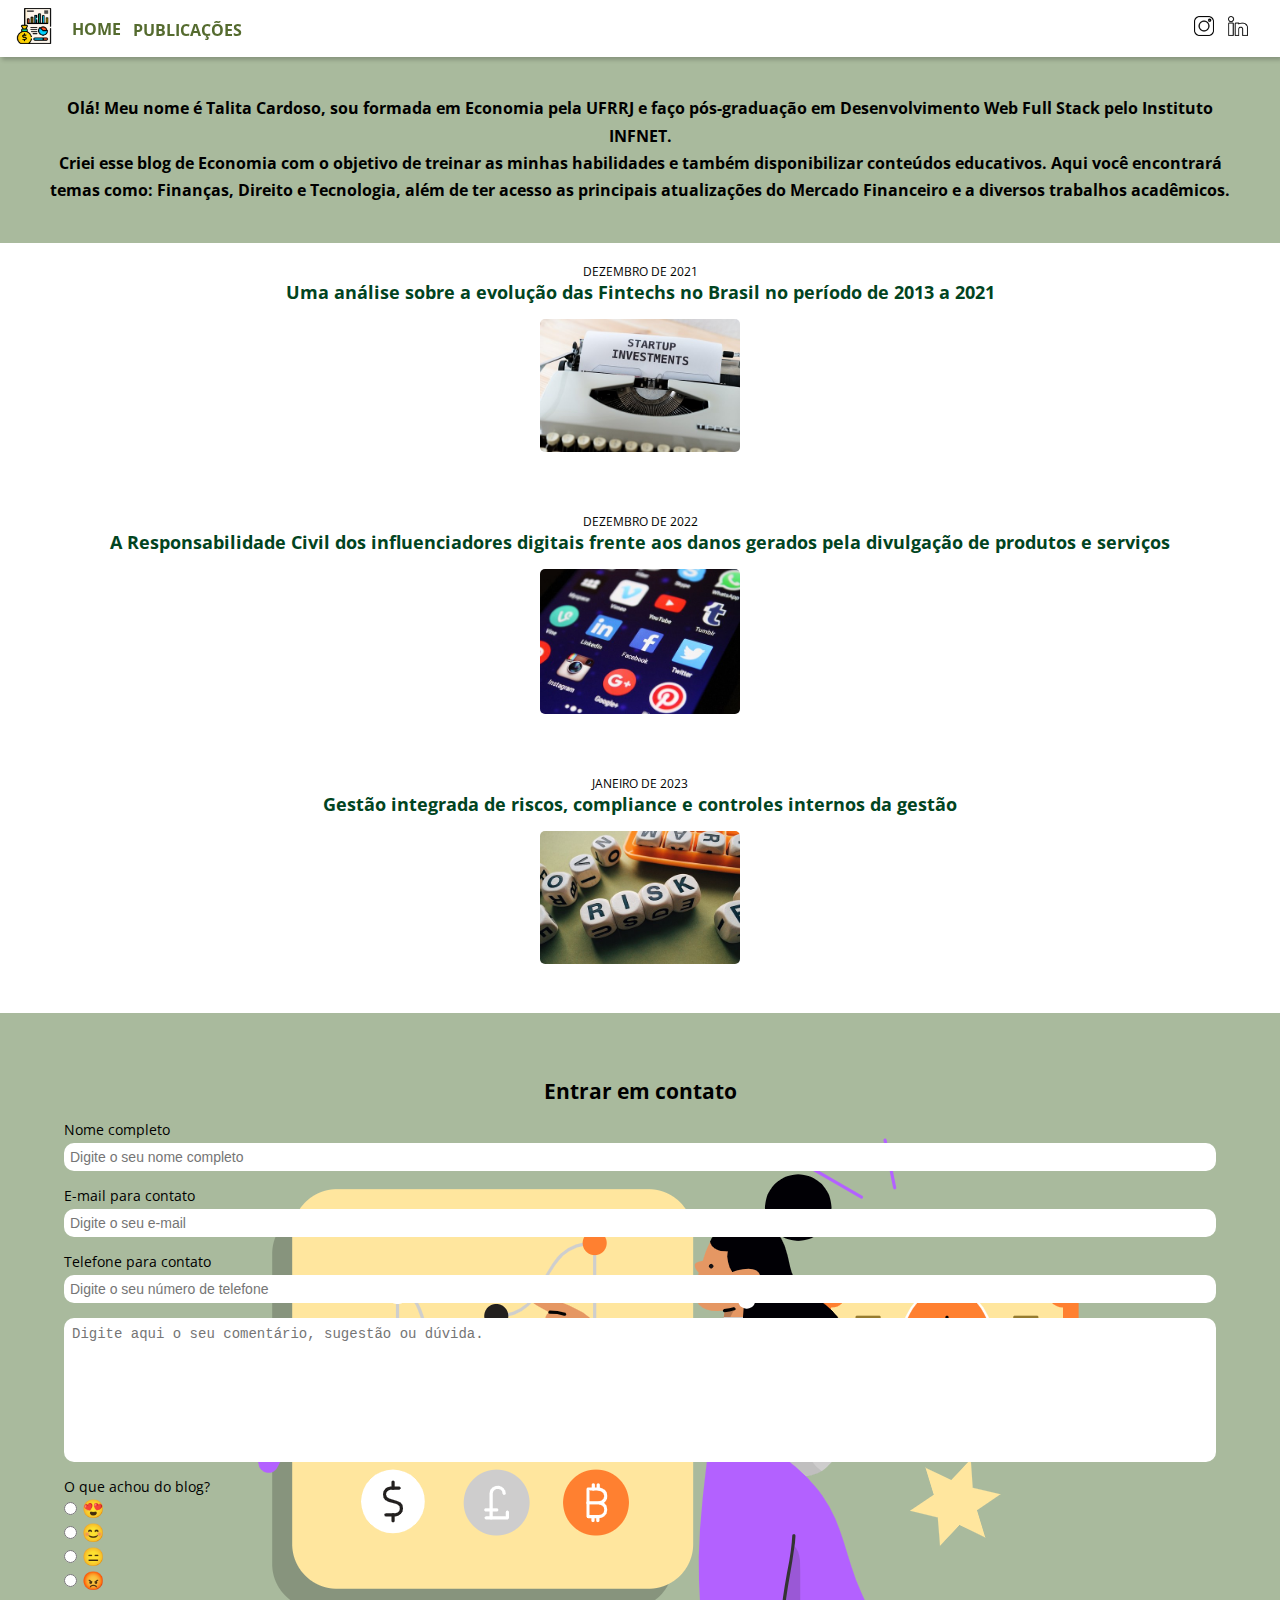
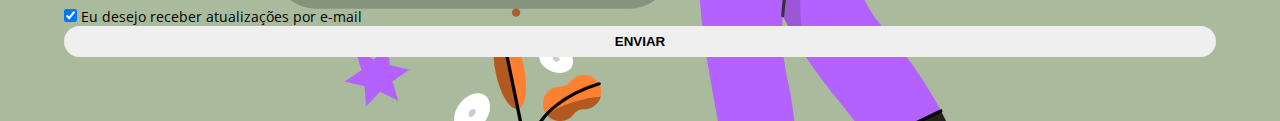
<file: index.html>
<!DOCTYPE html>

<html lang="pt-BR">

 <head>
   
    <meta charset="utf-8">
    <meta name="viewport" content="width=device-width, initial-scale=1.0">
    <meta name="description" content="Um blog de economia com diversos artigos e atualizações sobre o Mercado Financeiro">
    <title>Blog Talita Cardoso</title>
    <link rel="stylesheet" href="./style.css">
    <link rel="preconnect" href="https://fonts.googleapis.com">
    <link rel="preconnect" href="https://fonts.gstatic.com" crossorigin>
    <link href="https://fonts.googleapis.com/css2?family=Open+Sans:wght@300&display=swap" rel="stylesheet">
   
    
</head>

<body>
  
  <!-- app bar início -->
  <header class="app-bar">
    <div class="app-bar-esquerda">
      <div class="app-bar-logo-container">
        <a href="./" class="app-bar-link">
          <img src="./imagens/icon.png" alt="Logo da página" class="app-bar-logo"></a>
      </div>
      <div class="app-bar-links">
        <a href="./" class="app-bar-link">Home</a>
        
       <ul>
         <li><a href="./" class="app-bar-link">Publicações</a>
         
           <ul> 
           <li><a href="./postagens/fintechs.html" class="selecionar-publi">Fintechs</a>
           <li><a href="./postagens/influenciadores.html" class="selecionar-publi">Responsabilidade Civil</a>
           <li><a href="./postagens/riscos.html" class="selecionar-publi">Risco, Compliance e Controle</a>
           </li></ul>
         </li></ul>
        
      </div>
    </div>
    
    <div class="app-bar-direita">
      <a href="https://www.instagram.com/_talitac_/?igshid=YmMyMTA2M2Y%3D" class="app-bar-link">
      <img src="./imagens/instagram.png" alt="Instragram" class="app-bar-icon"></a>
      <a href="https://www.linkedin.com/in/talic98" class="app-bar-link">
      <img src="./imagens/linkedin.png" alt="Linkedin" class="app-bar-icon"></a>
    </div></header>
    <!-- app bar fim -->

    <!-- conteúdo início -->
    <div class="conteudo">
      <div class="intro-paragrafo">
        <p>Olá! Meu nome é Talita Cardoso, sou formada em Economia pela UFRRJ e faço pós-graduação em Desenvolvimento Web Full Stack pelo Instituto INFNET.</p> 
        <p>Criei esse blog de Economia com o objetivo de treinar as minhas habilidades e também disponibilizar conteúdos educativos. Aqui você encontrará temas como: Finanças, Direito e Tecnologia, além de ter acesso as principais atualizações do Mercado Financeiro e a diversos trabalhos acadêmicos.</p>
      </div>
      
      <div class="links-container">
    <!-- link item1 início -->
        <div class="link-item">
          <div class="link-conteudo">
          <span class="link-data">Dezembro de 2021</span>
        <a href="./postagens/fintechs.html" class="link-postagem">Uma análise sobre a evolução das Fintechs no Brasil no período de 2013 a 2021</a>
      </div>
    <div class="link-imagem-container">
      <img src="./imagens/fintechs.jpg" alt="Imagem Fintechs" class="link-imagem">
    </div></div>
  <!-- link item1 fim -->

  <!-- link item2 início -->
        <div class="link-item">
          <div class="link-conteudo">
          <span class="link-data">Dezembro de 2022</span>
        <a href="./postagens/influenciadores.html" class="link-postagem">A Responsabilidade Civil dos influenciadores digitais frente aos
danos gerados pela divulgação de produtos e serviços</a>
      </div>
    <div class="link-imagem-container">
      <img src="./imagens/midias.jpg" alt="Imagem Redes Sociais" class="link-imagem">
    </div></div>
  <!-- link item2 fim -->

  <!-- link item3 início -->
        <div class="link-item">
          <div class="link-conteudo">
          <span class="link-data">Janeiro de 2023</span>
        <a href="./postagens/riscos.html" class="link-postagem">Gestão integrada de riscos, compliance e controles internos da gestão</a>
      </div>
    <div class="link-imagem-container">
      <img src="./imagens/risco.jpg" alt="Imagem Risco e Compliance" class="link-imagem">
    </div></div>
  <!-- link item3 fim -->
      </div></div>
  <!-- conteudo fim -->


  <!-- form contato início -->
  <div class="form-contato-container">
    <form class="form-contato" method="post" action="https://getform.io/f/17a9e574-07ad-4ba6-b207-bff89bee5af8">
      <h2 class="form-titulo">Entrar em contato</h2>
      <div class="form-item">
        <label for="form-nome">Nome completo</label>
        <input type="text" placeholder="Digite o seu nome completo" name="form-nome" class="form-nome-texto" required>
      </div>

      <div class="form-item">
        <label for="form-email">E-mail para contato</label>
        <input type="email" placeholder="Digite o seu e-mail" name="form-email" class="form-nome-texto" required>
      </div>

      <div class="form-item">
        <label for="form-numero">Telefone para contato</label>
        <input type="tel" placeholder="Digite o seu número de telefone" name="form-numero" class="form-nome-texto" required>
      </div>

    <div class="form-item">
      <textarea placeholder="Digite aqui o seu comentário, sugestão ou dúvida." name="form-mensagem" class="form-campo-textarea" rows="8"></textarea>
    </div>

      <!-- pesquisa de satisfação inicio -->
     <div class="pesquisa">
      <div class="pesquisa-titulo">
      <div class="pesquisa-satisfacao"> O que achou do blog? </div>
       <div class="pesquisa-itens">
    <ul>
      <li><input type="radio" value="Maravilhoso" name="pesquisa-satisfação"> &#128525; </li>
      <li><input type="radio" value="Otimo" name="pesquisa-satisfação"> &#128522; </li>
      <li><input type="radio" value="Bom" name="pesquisa-satisfação"> &#128529; </li> 
      <li><input type="radio" value="Ruim" name="pesquisa-satisfação"> &#128545; </li>
    </ul>
      
  </div></div></div>

    <!--pesquisa de satisfação fim -->

  <div class="form-item-inline">
    <input type="checkbox" name="form-inscrever" class=form-inscricao checked> 
    <label for="form-inscrever">Eu desejo receber atualizações por e-mail</label>

  <div class="form-item">
    <input type="submit" value="Enviar" class="form-botao-enviar">
  </div></div>
  </div>
      
    </form>
</div>
    <!-- form contato fim -->

  
</body>
  
  
</html>
</file>
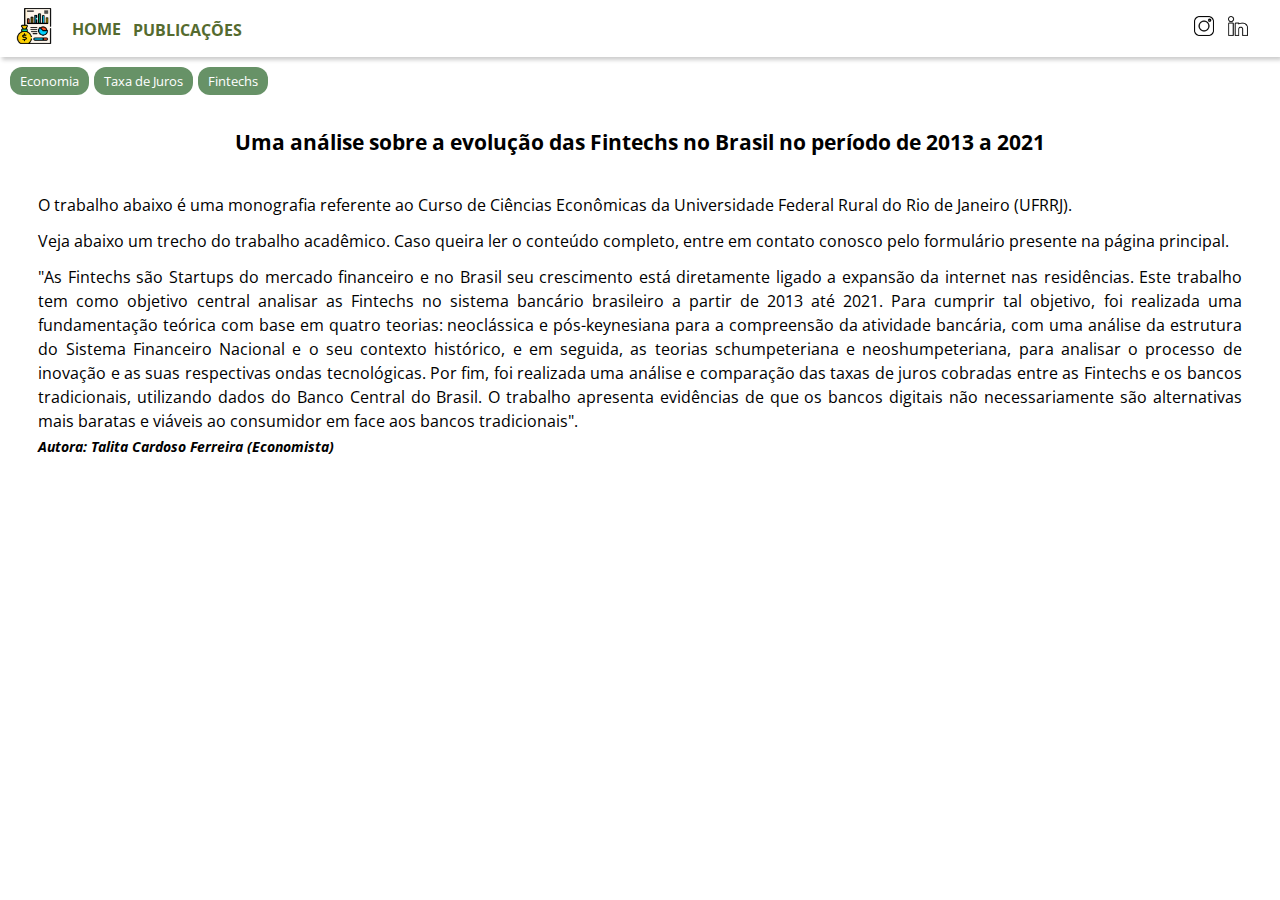
<file: postagens/fintechs.html>
<!DOCTYPE html>

<html>

  <head>
    <meta charset="utf-8">
    <meta name="viewport" content="width=device-width, initial-scale=1.0">
    <title>Uma análise sobre a evolução das Fintechs no Brasil no período de 2013 a 2021</title>
    <link rel="stylesheet" href="../style.css">
    <link rel="preconnect" href="https://fonts.googleapis.com">
<link rel="preconnect" href="https://fonts.gstatic.com" crossorigin>
<link href="https://fonts.googleapis.com/css2?family=Open+Sans:wght@300&display=swap" rel="stylesheet">
    
  </head>

<body>
  <!-- app bar início -->
  <header class="app-bar">
    <div class="app-bar-esquerda">
      <div class="app-bar-logo-container">
        <a href="../" class="app-bar-link">
          <img src="../imagens/icon.png" alt="Logo da página" class="app-bar-logo"></a>
      </div>
      <div class="app-bar-links">
        <a href="../" class="app-bar-link">Home</a>
        
        <ul>
         <li><a href="../" class="app-bar-link">Publicações</a>
         
           <ul> 
           <li><a href="../postagens/fintechs.html" class="selecionar-publi">Fintechs</a>
           <li><a href="../postagens/influenciadores.html" class="selecionar-publi">Responsabilidade Civil</a>
           <li><a href="../postagens/riscos.html" class="selecionar-publi">Risco, Compliance e Controle</a>
           </li></ul>
         </li></ul>
        
      </div>
    </div>
    <div class="app-bar-direita">
      <a href="https://www.instagram.com/_talitac_/?igshid=YmMyMTA2M2Y%3D" class="app-bar-link">
      <img src="../imagens/instagram.png" alt="Logo da página" class="app-bar-icon"></a>
      <a href="https://www.linkedin.com/in/talic98" class="app-bar-link">
      <img src="../imagens/linkedin.png" alt="Linkedin" class="app-bar-icon"></a>
      
    </div></header>
    <!-- app bar fim -->

    <!-- cabeçalho início -->
  <div class="cabecalho">
    <div class="cabecalho-conteudo">
      <div class="lista-tags">
        <span class="tag">Economia</span>
        <span class="tag">Taxa de Juros</span>
        <span class="tag">Fintechs</span>
      </div>
      
      <h3 class="cabecalho-titulo">Uma análise sobre a evolução das Fintechs no Brasil no período de 2013 a 2021</h3>
      
    </div></div>
  <!-- cabeçalho fim -->

  <!-- conteudo inicio -->
  <div class="conteudo">
    <p class="conteudo-paragrafo">O trabalho abaixo é uma monografia referente ao Curso de Ciências Econômicas da Universidade Federal Rural do Rio de Janeiro (UFRRJ).</p>
    <p class="conteudo-paragrafo">Veja abaixo um trecho do trabalho acadêmico. Caso queira ler o conteúdo completo, entre em contato conosco pelo formulário presente na página principal. </p>
    <p class="conteudo-paragrafo">"As Fintechs são Startups do mercado financeiro e no Brasil seu crescimento está diretamente ligado a expansão da internet nas residências. Este trabalho tem como objetivo central analisar as Fintechs no sistema bancário brasileiro a partir de 2013 até 2021. Para cumprir tal objetivo, foi realizada uma fundamentação teórica com base em quatro teorias: neoclássica e pós-keynesiana para a compreensão da atividade bancária, com uma análise da estrutura do Sistema Financeiro Nacional e o seu contexto histórico, e em seguida, as teorias schumpeteriana e neoshumpeteriana, para analisar o processo de inovação e as suas respectivas ondas tecnológicas. Por fim, foi realizada uma análise e comparação das taxas de juros cobradas entre as Fintechs e os bancos tradicionais, utilizando dados do Banco Central do Brasil. O trabalho apresenta evidências de que os bancos digitais não necessariamente são alternativas mais baratas e viáveis ao consumidor em face aos bancos tradicionais".</p>
    
  <span class="autor"> Autora: Talita Cardoso Ferreira (Economista)</span>
  </div>

  <div class="video">
    <iframe width="400" height="200" src="https://www.youtube.com/embed/M_1H5WE0O-U" title="YouTube video player" frameborder="0" allow="accelerometer; autoplay; clipboard-write; encrypted-media; gyroscope; picture-in-picture; web-share" allowfullscreen></iframe>
  </div>
<!-- conteudo fim -->
</body>
</html>
</file>
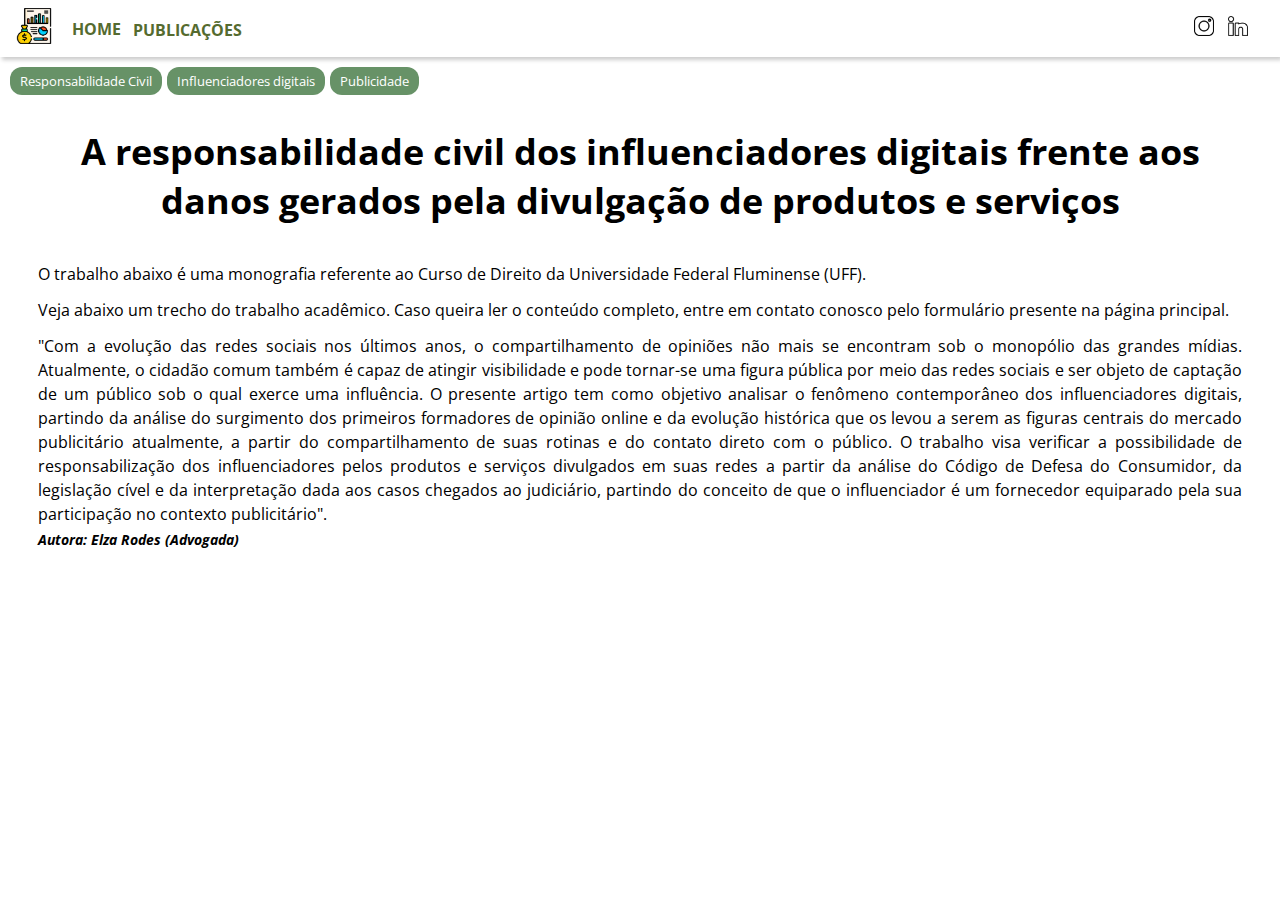
<file: postagens/influenciadores.html>
<!DOCTYPE html>

<html>

  <head>
    <meta charset="utf-8">
    <meta name="viewport" content="width=device-width, initial-scale=1.0">
    <title>A responsabilidade civil dos influenciadores digitais frente aos danos gerados
pela divulgação de produtos e serviços</title>
    <link rel="stylesheet" href="../style.css">
    <link rel="preconnect" href="https://fonts.googleapis.com">
<link rel="preconnect" href="https://fonts.gstatic.com" crossorigin>
<link href="https://fonts.googleapis.com/css2?family=Open+Sans:wght@300&display=swap" rel="stylesheet">
    
  </head>

<body>
  <!-- app bar início -->
  <header class="app-bar">
    <div class="app-bar-esquerda">
      <div class="app-bar-logo-container">
        <a href="../" class="app-bar-link">
          <img src="../imagens/icon.png" alt="Logo da página" class="app-bar-logo"></a>
      </div>
      <div class="app-bar-links">
        <a href="../" class="app-bar-link">Home</a>
        
        <ul>
         <li><a href="../" class="app-bar-link">Publicações</a>
         
           <ul> 
           <li><a href="../postagens/fintechs.html" class="selecionar-publi">Fintechs</a>
           <li><a href="../postagens/influenciadores.html" class="selecionar-publi">Responsabilidade Civil</a>
           <li><a href="../postagens/riscos.html" class="selecionar-publi">Risco, Compliance e Controle</a>
           </li></ul>
         </li></ul>
        
      </div>
    </div>
    <div class="app-bar-direita">
      <a href="https://www.instagram.com/_talitac_/?igshid=YmMyMTA2M2Y%3D" class="app-bar-link">
      <img src="../imagens/instagram.png" alt="Logo da página" class="app-bar-icon"></a>
      <a href="https://www.linkedin.com/in/talic98" class="app-bar-link">
      <img src="../imagens/linkedin.png" alt="Linkedin" class="app-bar-icon"></a>
      
    </div></header>
    <!-- app bar fim -->

  <!-- cabeçalho início -->
  <div class="cabecalho">
    <div class="cabecalho-conteudo">
      <div class="lista-tags">
        <span class="tag">Responsabilidade Civil</span>
        <span class="tag">Influenciadores digitais</span>
        <span class="tag">Publicidade</span>
      </div>
      <h1 class="cabecalho-titulo">A responsabilidade civil dos influenciadores digitais frente aos danos gerados
pela divulgação de produtos e serviços</h1>
    </div></div>
  <!-- cabeçalho fim -->

  <!-- conteudo inicio -->
  <div class="conteudo">
    <p class="conteudo-paragrafo">O trabalho abaixo é uma monografia referente ao Curso de Direito da Universidade Federal Fluminense (UFF).</p>
    <p class="conteudo-paragrafo">Veja abaixo um trecho do trabalho acadêmico. Caso queira ler o conteúdo completo, entre em contato conosco pelo formulário presente na página principal. </p>
    <p class="conteudo-paragrafo">"Com a evolução das redes sociais nos últimos anos, o compartilhamento de opiniões
não mais se encontram sob o monopólio das grandes mídias. Atualmente, o cidadão comum também é capaz de atingir visibilidade e pode tornar-se uma figura pública por meio das redes sociais e ser objeto de captação de um público sob o qual exerce uma influência. O presente artigo tem como objetivo analisar o fenômeno contemporâneo dos influenciadores digitais, partindo da análise do surgimento dos primeiros formadores de opinião online e da evolução histórica que os levou a serem as figuras centrais do mercado publicitário atualmente, a partir do compartilhamento de suas rotinas e do contato direto com o público. O trabalho visa verificar a possibilidade de responsabilização dos influenciadores pelos produtos e serviços divulgados em suas redes a partir da análise do Código de Defesa do Consumidor, da legislação cível e da interpretação dada aos casos chegados ao judiciário,
partindo do conceito de que o influenciador é um fornecedor equiparado pela sua participação no contexto publicitário".</p>

    <span class="autor"> Autora: Elza Rodes (Advogada)</span>
    </div>

  <div class="video">
    <iframe width="400" height="200" src="https://www.youtube.com/embed/u9uOW9tL0Js" title="YouTube video player" frameborder="0" allow="accelerometer; autoplay; clipboard-write; encrypted-media; gyroscope; picture-in-picture; web-share" allowfullscreen></iframe>
  </div>
<!-- conteudo fim -->

</body>

</html>
</file>
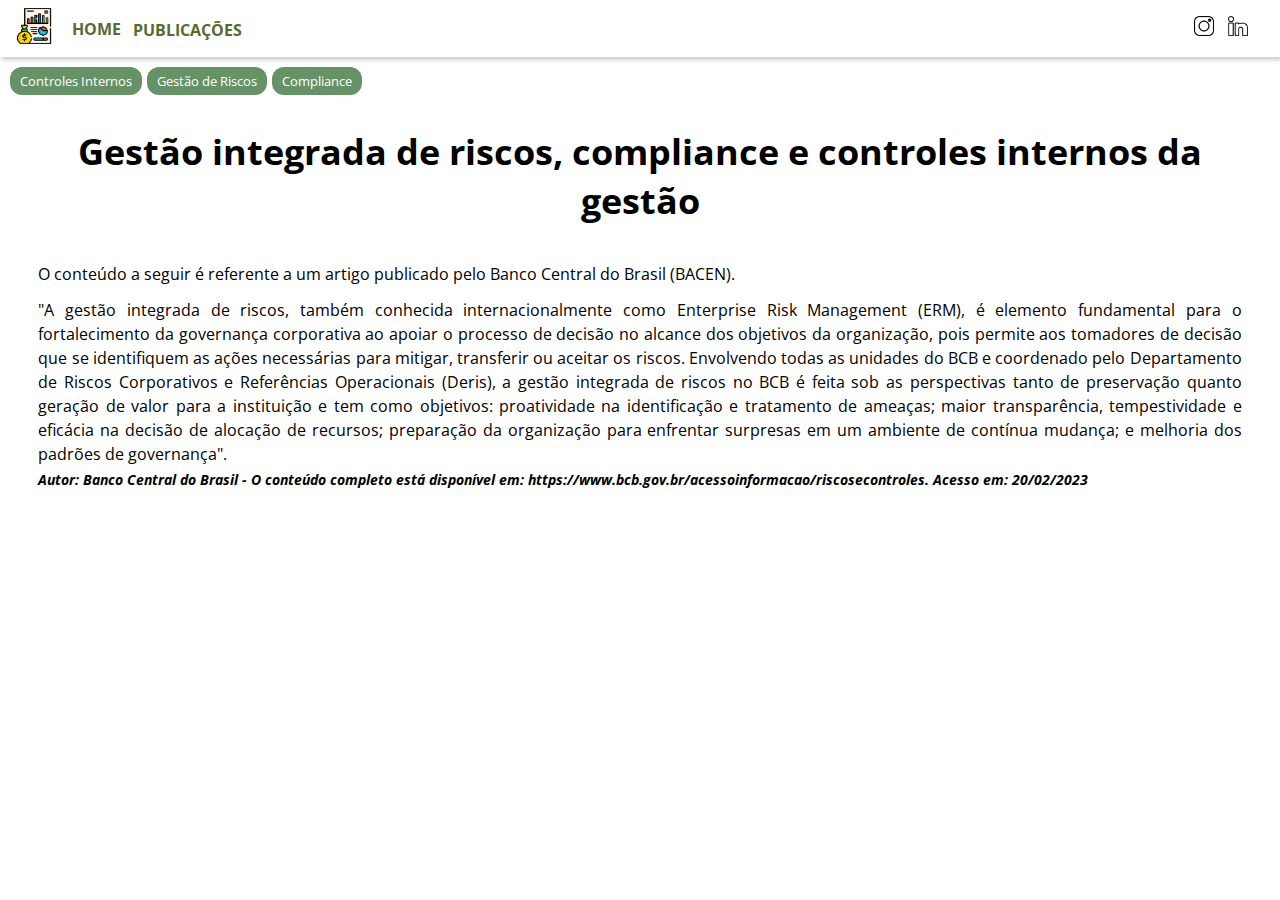
<file: postagens/riscos.html>
<!DOCTYPE html>

<html>

<head>
  <meta charset="utf-8">
  <meta name="viewport" content="width=device-width, initial-scale=1.0">
  <title>Gestão integrada de riscos, compliance e controles internos da gestão</title>
  <link rel="stylesheet" href="../style.css">
  <link rel="preconnect" href="https://fonts.googleapis.com">
  <link rel="preconnect" href="https://fonts.gstatic.com" crossorigin>
  <link href="https://fonts.googleapis.com/css2?family=Open+Sans:wght@300&display=swap" rel="stylesheet">
</head>

<body>
  <!-- app bar início -->
  <header class="app-bar">
    <div class="app-bar-esquerda">
      <div class="app-bar-logo-container">
        <a href="../" class="app-bar-link">
          <img src="../imagens/icon.png" alt="Logo da página" class="app-bar-logo"></a>
      </div>
      <div class="app-bar-links">
        <a href="../" class="app-bar-link">Home</a>
        
        <ul>
         <li><a href="../" class="app-bar-link">Publicações</a>
         
           <ul> 
           <li><a href="../postagens/fintechs.html" class="selecionar-publi">Fintechs</a>
           <li><a href="../postagens/influenciadores.html" class="selecionar-publi">Responsabilidade Civil</a>
           <li><a href="../postagens/riscos.html" class="selecionar-publi">Risco, Compliance e Controle</a>
           </li></ul>
         </li></ul>
        
      </div>
    </div>
    <div class="app-bar-direita">
      <a href="https://www.instagram.com/_talitac_/?igshid=YmMyMTA2M2Y%3D" class="app-bar-link">
      <img src="../imagens/instagram.png" alt="Logo da página" class="app-bar-icon"></a>
      <a href="https://www.linkedin.com/in/talic98" class="app-bar-link">
      <img src="../imagens/linkedin.png" alt="Linkedin" class="app-bar-icon"></a>
      
    </div></header>
  <!-- app bar fim -->

  <!-- cabeçalho início -->
  <div class="cabecalho">
    <div class="cabecalho-conteudo">
      <div class="lista-tags">
        <span class="tag">Controles Internos</span>
        <span class="tag">Gestão de Riscos</span>
        <span class="tag">Compliance</span>
      </div>
      <h1 class="cabecalho-titulo">Gestão integrada de riscos, compliance e controles internos da gestão</h1>
    </div>
  </div>
  <!-- cabeçalho fim -->

  <!-- conteudo inicio -->
  <div class="conteudo">
    <p class="conteudo-paragrafo">O conteúdo a seguir é referente a um artigo publicado pelo Banco Central do Brasil (BACEN).</p>

    <p class="conteudo-paragrafo">"A gestão integrada de riscos, também conhecida internacionalmente como Enterprise Risk Management (ERM), é elemento fundamental para o fortalecimento da governança corporativa ao apoiar o processo de decisão no alcance dos objetivos da organização, pois permite aos tomadores de decisão que se identifiquem as ações necessárias para mitigar, transferir ou aceitar os riscos. Envolvendo todas as unidades do BCB e coordenado pelo Departamento de Riscos Corporativos e Referências Operacionais (Deris), a gestão integrada de riscos no BCB é feita sob as perspectivas tanto de preservação quanto geração de valor para a instituição e tem como objetivos: proatividade na identificação e tratamento de ameaças; maior transparência, tempestividade e eficácia na decisão de alocação de recursos; preparação da organização para enfrentar surpresas em um ambiente de contínua mudança; e melhoria dos padrões de governança".</p>
    
    <span class="autor"> Autor: Banco Central do Brasil - O conteúdo completo está disponível em: https://www.bcb.gov.br/acessoinformacao/riscosecontroles. Acesso em: 20/02/2023</span>
    
    </div>

  <div class="video">
    <iframe width="400" height="200" src="https://www.youtube.com/embed/WlLX1-X43MY" title="YouTube video player" frameborder="0" allow="accelerometer; autoplay; clipboard-write; encrypted-media; gyroscope; picture-in-picture; web-share" allowfullscreen></iframe>
  </div>
  <!-- conteudo fim -->

</body>

</html>
</file>
<file: style.css>
*{
  margin: 0;
  padding: 0;
  box-sizing: border-box;
  text-decoration: none;
  list-style: none;
}

body, html{
  font-size: 18px;
  font-family: 'Open Sans', sans-serif;  
}


/*barra inicio */

.app-bar{
  position: sticky;
  background-color: white;
  width: 100%;
  display: flex;
  flex-direction: row;
  align-items: center;
  top: 0;
  left: 0;
  padding-top: 8px;
  padding-bottom: 8px;
  padding-left: 16px;
  padding-right: 16px;
  box-sizing: border-box;
  box-shadow: 2px 3px 4px rgba(0, 0, 0, 0.2);
}

.app-bar-esquerda{
  flex-grow: 1;
  display: flex;
  flex-direction: row;
  align-items: center;
  gap: 20px;
}

.app-bar-direita{
  display: flex;
  flex-direction: row;
  align-items: center;
  gap: 14px;
  margin-right: 16px;
}

.app-bar-icon{
  width: 20px;
  height: 20px; 
}

.app-bar-logo{
  width: 36px;
  height: 36px;
}

.app-bar-logo-container{
  display: flex;
  flex-direction: row;
  align-items: center;
}

.app-bar-links{
  display: flex;
  flex-direction: row;
  align-items: center;
  gap: 12px;
}

.app-bar-link{
  text-decoration: none;
  text-transform: uppercase;
  color: #556B2F;
  font-size: 16px;
  font-weight: bold;
}

.selecionar-publi{
  float: left;
  padding: 3px;
  background-color: white;
  text-transform: uppercase;
  color: #556B2F;
  font-size: 13px;
  font-weight: bold;
  border-radius: 3px;
  opacity: 0.9;
}

ul li ul{
  display: none;
}    

li:hover ul{
  display: block;
  position: absolute;
}

/* barra fim*/

/*conteudo inicio*/

.conteudo{
  margin-bottom: 24px;
  width: 100%;
}

.intro-paragrafo{
  font-size: 16px;
  width: 100%;
  line-height: 1.7;
  text-align: center;
  background-color: #A9BA9D;
  font-weight: bold;
  padding: 3%;
}

.conteudo-paragrafo{
  font-size: 16px;
  line-height: 1.5;
  margin-top: 12px;
  text-align: justify;
  padding-left: 3%;
  padding-right: 3%;
}

.cabecalho-titulo{
  text-align: center;
  justify-content: center;
  align-items: center;
  padding: 2%;
}

.links-container{
  display: flex;
  flex-direction: column;
  gap: 16px;
}

.link-item{
  display: flex;
  flex-direction: column;
  margin-top: 20px;
  margin-bottom: 20px;
}

.link-conteudo{
  text-align: center;
  display: flex;
  flex-direction: column;
}

.link-data{
  font-size: 12px;
  text-transform: uppercase;
}

.link-postagem{
  color: #014421;
  font-size: 18px;
  font-weight: bold;
  text-decoration: none;
  text-align: center;
}

.link-imagem{
  width: 200px;
  border-radius: 5px;
  margin-top: 15px;
}

.link-imagem-container{
  text-align: center;
}

.autor{
  font-size: 14px;
  font-style: italic;
  font-weight: bold;
  padding: 3%;
}

.video{
  text-align: center;
  padding: 3%; 
}

.lista-tags{
  margin-bottom: 10px;
  margin: 10px;
}

.tag{
  background-color: #679267;
  padding-top: 5px;
  padding-bottom: 5px;
  padding-left: 10px;
  padding-right: 10px;
  border-radius: 12px;
  font-size: 13px;
  color: white;
}

/*conteudo fim*/

/*formulario inicio*/ 

.form-contato-container{
  background-color: #A9BA9D;
  background-image: url("./imagens/pessoacomgrafico.png");
}

.form-contato{
  display: flex;
  flex-direction: column;
  gap: 15px;
  padding: 5%;
  font-size: 14px; 
}

.form-titulo{
  text-align: center;
  margin: 0;
  font-weight: bold;
}

.form-item{
  display: flex;
  flex-direction: column;
}

.form-nome-texto{
  padding: 6px;
  border: none;
  border-radius: 10px;
  font-size: 14px;
  margin-top: 4px;
}

.form-campo-textarea{
  padding: 8px;
  border: none;
  resize: none;
  border-radius: 10px;
  font-size: 14px;
}

.pesquisa{
  display: flex;
  font-size: 14px;
  gap: 16px;
}

.pesquisa-itens {
  display: flex;
  font-size: 18px;
}


.form-botao-enviar{
  display: flex;
  border: none;
  border-radius: 100px;
  padding: 8px;
  text-transform: uppercase;
  font-weight: bold;
  cursor:pointer;
  text-align: center;
  align-items: center;
  justify-content: center;
}

.form-botao-enviar:hover{
  background-color: #3EB489;
  color:white;
}

/*formulario fim*/ 


/*media queries inicio*/

@media (max-width: 43rem) {


  .intro-paragrafo{
    font-size: 14px;
  }
  
  .tag{
    font-size: 13px;
    padding: 4px;
  }
  
  .cabecalho {
    padding-left: 12px;
    padding-right: 12px;
  }

  .cabecalho-titulo {
    font-size: 14px;
    justify-content: center;
  }

  .video{
    width: 40px;
    height: 30px;
  }
  
  .form-contato {
    padding-right: 12px;
    padding-left: 12px;
  }
}

@media (max-width: 62rem) {

  .cabecalho {
    padding-left: 14px;
    padding-right: 14px;
  }

  .cabecalho-titulo {
    font-size: 20px;
    justify-content: center;
  }

  
  .form-contato {
    padding-right: 14px;
    padding-left: 14px;
  }
}


@media (min-width: 82rem) {
  
.cabecalho {
    padding-left: 16px;
    padding-right: 16px;
  }
  
.form-contato {
    padding-right: 16px;
    padding-left: 16px;
  }
}

/*media queries fim*/
</file>
